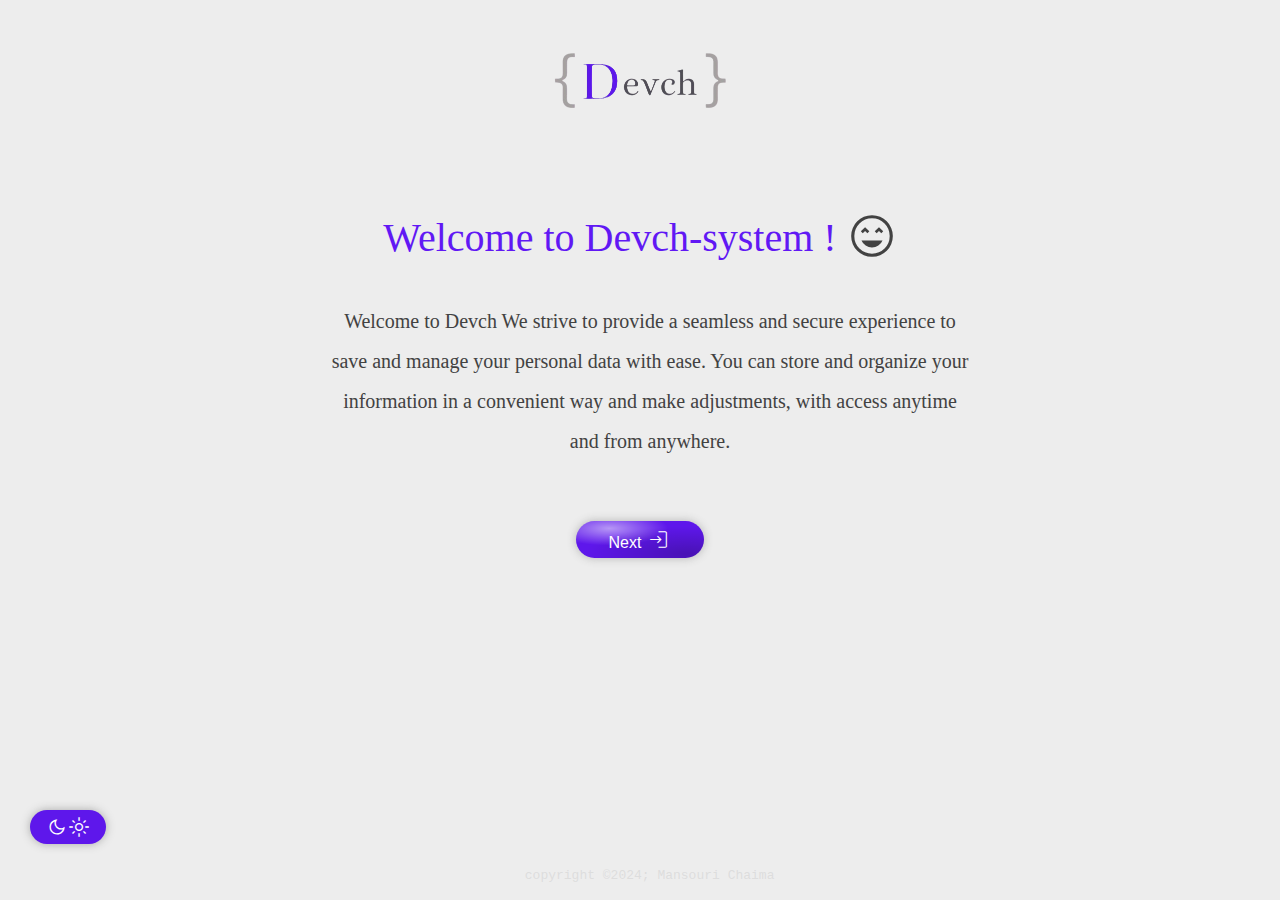
<file: Home.html>
<!DOCTYPE html>
<html lang="en">
<head>
    <meta charset="UTF-8">
    <meta name="viewport" content="width=device-width, initial-scale=1.0">
    <link rel="stylesheet" href="https://fonts.googleapis.com/css2?family=Material+Symbols+Outlined:opsz,wght,FILL,GRAD@20..48,100..700,0..1,-50..200" />
    <link rel="stylesheet" href="style.css">
    <link rel="Website icon"  type="png" href="img/link-removebg-preview.png">
    <title>Devch</title>
</head>
<body>
    <div class="home-global">
        <div class="home-head">
            <img src="img/___-removebg-preview.png" alt="">
        </div>
        <div class="home-menu">
            <h1>Welcome to Devch-system ! <span class="material-symbols-outlined">sentiment_very_satisfied</span></h1>
            <p>Welcome to Devch We strive to provide a seamless and secure experience to save and manage your personal data with ease. You can store and organize your information in a convenient way and make adjustments,  with access anytime and from anywhere.</p>
            <button><a href="login.html">Next<span class="material-symbols-outlined">login</span></a></button>
        </div>
        <div class="mode-dark dark-home" id="mode-toggle">
            <span class="material-symbols-outlined dark" onclick="toggleDarkMode()">dark_mode</span>
            <span class="material-symbols-outlined light" onclick="toggleDarkMode()">light_mode</span>
          </div>
          <div class="Admin">
          <p>copyright &copy;2024; Mansouri Chaima</span></p>
          </div>
        </div>
    
    <script src="js.js"></script>
</body>
</html>
</file>
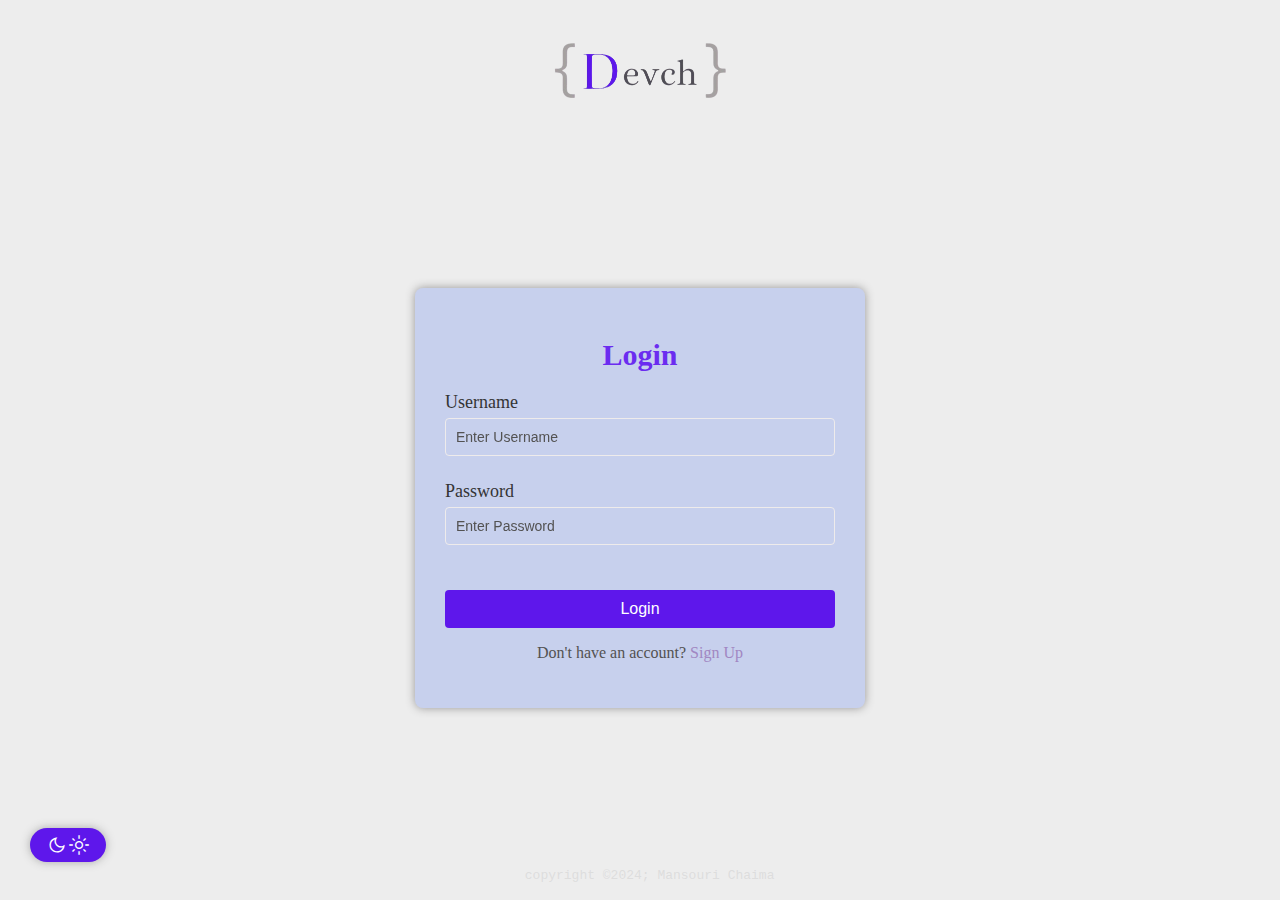
<file: login.html>
<!DOCTYPE html>
<html lang="en">
<head>
    <meta charset="UTF-8">
    <meta name="viewport" content="width=device-width, initial-scale=1.0">
    <link rel="stylesheet" href="https://fonts.googleapis.com/css2?family=Material+Symbols+Outlined:opsz,wght,FILL,GRAD@20..48,100..700,0..1,-50..200" />
    <link rel="stylesheet" href="style.css">
    <link rel="Website icon"  type="png" href="img/link-removebg-preview.png">
    <title>Devch</title>
</head>
<body>
    <div class="login-global">
        <div class="login-head">
            <img src="img/___-removebg-preview.png" alt="">
        </div>
        <div class="login-container">
            <div class="login-menu">
                <!-- Login Form -->
                <div id="login-form" class="form-container">
                    <h1>Login</h1>
                    <form action="">
                        <div class="form-login">
                            <label for="login-username">Username</label>
                            <input type="text" id="login-username" placeholder="Enter Username">
                        </div>
                        <div class="form-login">
                            <label for="login-password">Password</label>
                            <input type="password" id="login-password" placeholder="Enter Password">
                        </div>
                        <div class="form-login">
                            <button type="submit" id="login-submit"><a href="index.html">Login</a></button>
                        </div>
                    </form>
                    <p>Don't have an account? <a href="#" id="show-signup">Sign Up</a></p>
                </div>

                <!-- Sign Up Form -->
                <div id="signup-form" class="form-container hidden">
                    <h1>Sign Up</h1>
                    <form action="">
                        <div class="form-login">
                            <label for="signup-username">Username</label>
                            <input type="text" id="signup-username" placeholder="Enter Username">
                        </div>
                        <div class="form-login">
                            <label for="signup-email">Email</label>
                            <input type="email" id="signup-email" placeholder="Enter Email">
                        </div>
                        <div class="form-login">
                            <label for="signup-password">Password</label>
                            <input type="password" id="signup-password" placeholder="Enter Password">
                        </div>
                        <div class="form-login">
                            <button type="submit" id="signup-submit"><a href="index.html">Sign Up</a></button>
                        </div>
                    </form>
                    <p>Already have an account? <a href="#" id="show-login">Login</a></p>
                </div>
            </div>
        </div>
        <div class="mode-dark dark-login" id="mode-toggle">
            <span class="material-symbols-outlined dark" onclick="toggleDarkMode()">dark_mode</span>
            <span class="material-symbols-outlined light" onclick="toggleDarkMode()">light_mode</span>
          </div>
          <div class="Admin">
            <p>copyright &copy;2024; Mansouri Chaima</span></p>
            </div>
    </div>
    <script src="js.js"></script>
</body>
</html>
</file>
<file: style.css>
body{
    margin: 0;
    padding: 0;
}
a{
    text-decoration: none;
    color: black;
}
li{
    list-style: none;
}
.global{
    display: flex;
}

/* left */
.left{
   width: 16%;
   height: 100vh;
   border-radius: 0PX 20PX 20PX 0PX;
   background-color: rgb(231, 231, 231);
}
.logo{
    padding-left: 30PX;
    padding-top: 29PX;
    padding-bottom: 30PX;
}
.logo img{
    width: 150PX;
}
.left li{
    margin-bottom: 20PX;
}
.left .material-symbols-outlined{
    vertical-align: bottom;
    padding-right: 10PX;
}
.left a{
    color:#353436;
}
.left a:hover {
    color: #5E17EB;
}
.left .active {
    color: #5E17EB;
}
.main_menu{
    display: flex;
    flex-direction: column;
   justify-content: space-between;
   height: 80vh;
}
.mode-dark{
    background-color:#5E17EB;
    color: white;
    display: flex;
    justify-content: center;
    align-items: center;
    padding: 6PX;
    margin-left: 60PX;
    margin-right: 80PX;
    border-radius: 20PX;
}
.mode-dark span{
    color: white;
    font-size: 22PX;
    font-weight: 300;
    text-align: center;
    cursor: pointer;

}
.mode-dark .dark:hover{
    color: #130c21;
}
.mode-dark .light:hover{
    color: #a49eae;
}
/* right */
.right{
    width: 84%;
}
.header{
    display: flex;
    justify-content: space-between;
    border-bottom: 1PX solid rgb(237, 231, 231); 
    margin-bottom: 50PX;
    padding-left: 30PX;
    padding-right: 20PX;
    padding-bottom: 10PX;
}
.header h1{
    font-size: 22PX;
    color: #49474e;
    font-weight: 300;
    margin-top: 25PX;
    color: #5E17EB;
}
.search {
    background-color: white;
    border: 1px solid #ccc;
    border-radius: 20px;
    margin-top: 13px;
    width: 350px;
    display: flex;
    align-items: center;
}

.header .search input {
    border: none;
    outline: none;
    padding:0px 12px;
    width: 320px;
    border-radius: 20px 0 0 20px;
    font-size: 14px;
}

.header .search .material-symbols-outlined {
    color: rgb(128, 128, 128);
    font-size: 20px;
    vertical-align: middle;
}

.header .search button {
    border: none;
    outline: none;
    background-color: #f8f8f8;
    color: black;
    padding: 5px;
    border-radius: 0 20px 20px 0;
    cursor: pointer;
}

.header .search button:hover {
    background-color: #e8e8e8;
}
.header img{
    width: 35PX;
    height: 35PX;
    border-radius: 50%;
    margin-top: 16PX;
}
.head-item2{
    display: flex;
    align-items: center;
    gap: 20PX;
}

.main {
   padding-left: 30PX;
}
.main h1{
    font-size: 30PX;
    color: #eae5f6;
    font-weight: 500;
    margin-top: 25PX;
    text-align: center;
    color: #726f78;
}
.main table{
    width: 98%;
    border-collapse: collapse;
    text-align: center;
}

.main table th{
    padding: 10PX;
    background-color:rgb(228, 228, 228);
    color: #414043;
}
.main table td{
    padding: 10PX;
    border-bottom: 1PX solid #e8e8e8;
}

.main  table button{
    border: none;
    outline: none;
    cursor: pointer;
    background-color: white;
}
.main .edit{
    color:#5E17EB;
    font-size: 21PX;
}
.main .views{
    color:#07ef41;
    font-size: 21PX;
}
.main .delete{
    color: #EB1717;
    font-size: 21PX;
}

.main .edit:hover{
    color: #9030ea;
}
.main .delete:hover{
    color: #ff3d3d;
}
.main .views:hover{
    color: #505150;
}


.main table th:first-child{
    border-radius: 20PX 0PX 0PX 20PX;
}
.main table th:last-child{
    border-radius: 0PX 20PX 20PX 0PX;
}


/* code add */
.add-form{
    width: 80%; 
    margin-left: 20PX;
    margin-top: -10PX;
}
.add-form .form-item{
    margin-bottom: 15PX;
}
.first-form{
    display: grid;
    gap: 20PX;
    grid-template-columns: 50% 50%;
}
.last-form{
    display: grid;
    grid-template-columns: 104%;
}
.add-form label{
    display: block;
    margin-bottom: 10PX;
    font-size: 18PX;
    font-weight: 530;
    color: #303031;
}

.add-form input{
    width: 97%;
    padding: 10PX;
    outline: none;
    border: 1PX solid #ccc;
    border-radius: 5PX;
    margin-bottom: 10PX;
}
.add-form select{
    width: 100%;
    padding: 10PX;
    outline: none;
    border: 1PX solid #ccc;
    border-radius: 5PX;
    margin-bottom: 10PX;
}

.add-form button{
    width: 100%;
    padding: 10PX;
    outline: none;
    border: none;
    border-radius: 5PX;
    background-color: #5E17EB;
    color: white;
    cursor: pointer;
}

/* Dark mode  */
body.dark-mode {
    background-color:#1e152e;
    color: white;
}
body.dark-mode .left {
    background-color: #241b3966;
}
body.dark-mode .left a {
    color: white;
}
body.dark-mode .left a:hover {
    color: #5E17EB;
}
body.dark-mode .left .active {
    color: #5E17EB;
}
body.dark-mode .search   {
    background-color: #241b3966;
}
body.dark-mode .search input {
    color: white;
    background-color: #241b3966;
}
body.dark-mode .search .material-symbols-outlined {
    color: rgb(95, 94, 94);
}
body.dark-mode .search button {
    background-color: #442f7666;
}
body.dark-mode .search button:hover {
    background-color: #442f76;
}
body.dark-mode .main table th {
    background-color: #a7a2b4;
}
body.dark-mode .main table td button {
    background-color: #a7a2b4;
}

body.dark-mode label {
    color: white;
}
body.dark-mode .add-form input { 
    background-color: #78767d3e;
    color: white;
}
body.dark-mode .add-form select {
    background-color: #78767d3e;
    color: white;
}

body.dark-mode .main .views{
    color:#222623;
    font-size: 21PX;
}

body.dark-mode .view-form .form-groupe{
    background-color: #78767d3e;
    color: white;
    padding: 6PX;
    border-radius: 5PX;
    display: grid;
    gap: 20PX;
    grid-template-columns: 1fr 1fr 1fr;

}

body.dark-mode .view-form .form-groupe label{
    color: white;
    font-size: 20PX;
    font-weight: 500;
    text-align: left;
    vertical-align: bottom;
    padding-top: 10PX;
}

body.dark-mode .view-form .form-groupe span{
    padding: 10PX;
    outline: none;
    border-left: 1PX solid #ccc;
    font-size: 20PX;
    color: #9f9ea2;
}
body.dark-mode .home-global{
    display: flex;
    flex-direction: column;
    height: 100vh;
    text-align: center;
    background-color: #e4e4e4;
    background-color:#1e152e;
 }
 
 body.dark-mode .home-global .home-menu h1{
     font-size: 40PX;
     color: #eae5f6;
     font-weight: 500;
     margin-top: 25PX;
     text-align: center;
     color: #6118f4;
     margin-bottom: 40PX;
     text-shadow:#5c5c5c 0 0PX 6PX;
 }
 body.dark-mode .home-global .home-menu h1 span{
     font-size: 50PX;
     vertical-align: bottom;
     color: rgb(186, 181, 181);
 }
 body.dark-mode .home-global .home-menu p{
     width: 50%;
     font-size: 16PX;
     font-weight: 500;
     margin-top: 25PX;
     text-align: center;
     color: rgb(214, 210, 210);
     position: relative;
     left: 330PX;
     line-height: 40PX;
     margin-bottom: 40PX;
 }
 body.dark-mode .home-global .home-menu button{
     background-image: radial-gradient(93% 87% at 87% 89%, rgba(0, 0, 0, 0.23) 0%, transparent 86.18%), radial-gradient(66% 66% at 26% 20%, rgba(255, 255, 255, 0.55) 0%, rgba(255, 255, 255, 0) 69.79%, rgba(255, 255, 255, 0) 100%);
     box-shadow: inset -3px -3px 9px rgba(255, 255, 255, 0.25), inset 0px 3px 9px rgba(255, 255, 255, 0.3), inset 0px 1px 1px rgba(255, 255, 255, 0.6), inset 0px -8px 36px rgba(0, 0, 0, 0.3), inset 0px 1px 5px rgba(255, 255, 255, 0.6), 2px 19px 31px rgba(0, 0, 0, 0.2);
     width: 10%;
     padding: 6PX;
     outline: none;
     border: none;
     border-radius: 20PX;
     background-color: #5E17EB;
     cursor: pointer;
     box-shadow:#5c5c5c 0 0PX 10PX;
     margin-top: 20PX;
    
 }
 body.dark-mode .home-global .home-menu button a{
     color: white;
     font-size: 16PX;
     font-weight: 10;  
     margin-bottom: 100PX;
 }
 body.dark-mode .home-global .home-menu button span{
     color: white;
     font-size: 25PX;
     font-weight: 200;
     text-align: center;
     vertical-align: bottom;
     padding-left: 5PX;
 }
 
 body.dark-mode .form-container {
    background-color: #ffffff2e;
    backdrop-filter: blur(10px);
    padding: 30px;
    border-radius: 8px;
    box-shadow: 0 4px 8px rgba(0, 0, 0, 0.1);
    width: 390px;
    text-align: center;
    box-shadow: #979696 0 0px 10px;
}

body.dark-mode .login-global {
    display: flex;
    flex-direction: column;
    text-align: center;
    background-color:#1e152e; 
    height: 100vh;
}
body.dark-mode .form-container p {
    color: #8b8b8b;
}
body.dark-mode .form-container p a{
    color: #a187c2;
}
body.dark-mode .login-head img {
    margin-top: 20px;
    width: 14%;
    padding: 20px;
    margin-bottom: 50PX;
}

body.dark-mode .login-container {
    display: flex;
    justify-content: center;
    align-items: center;
    height: 100%;
    margin-top: -80PX;
}

body.dark-mode .form-container h1 {
    margin-bottom: 20px;
    font-size: 30px;
    color: #6b2cf0;
}

body.dark-mode .form-login {
    margin-bottom: 15px;
    text-align: left;
}

body.dark-mode .form-login label {
    display: block;
    margin-bottom: 5px;
    font-size: 18px;
    font-weight: smaller;
    color: #ffffff;
}

body.dark-mode .form-login input {
    width: 100%;
    padding: 10px;
    border: 1px solid #eeebeb;
    border-radius: 4px;
    font-size: 14px;
    box-sizing: border-box;
    background-color: #ffffff00;
    backdrop-filter: blur(10px);
    color: #ffffff;
    margin-bottom: 10px;
    outline: none;
}
body.dark-mode .form-login input::placeholder{
    color: #ab9c9c;
}
body.dark-mode .form-login button {
    margin-top: 20px;
    width: 100%;
    padding: 10px;
    background-color: #5e17eb;
    color: #fff;
    border: none;
    border-radius: 4px;
    font-size: 16px;
    cursor: pointer;
}
body.dark-mode .form-login button a {
    color: #fff;
}

body.dark-mode .form-login button:hover {
    background-color: #773bf0;
}


/* code views */
.view-form{
    width: 70%;
    margin-left: 50PX;;
}
.view-form form{
    display: grid;
    gap: 20PX;
}
.view-form .form-groupe{
    padding: 6PX;
    border-radius: 5PX;
    display: grid;
    gap: 20PX;
    grid-template-columns: 1fr 1fr 1fr;
}

.view-form .form-groupe{
    background-color: #e5e4e7;
}
.view-form .form-groupe label{
    color: #2f2e32;
    font-size: 20PX;
    font-weight: 500;
    text-align: left;
    vertical-align: bottom;
    padding-top: 10PX;
}
.view-form .form-groupe span{
    padding: 10PX;
    outline: none;
    border-left: 1PX solid #ccc;
    font-size: 20PX;
    color: #5e5050;
}

/* Home */
.home-global{
   display: flex;
   flex-direction: column;
   height: 100vh;
   text-align: center;
   background-color: #ededed;
}
.home-global .home-head img{
    margin-top: 30PX;
    margin-bottom: 50PX;
    width: 14%;
    padding: 20px;
}
.home-global .home-menu h1{
    font-size: 40PX;
    color: #eae5f6;
    font-weight: 500;
    margin-top: 25PX;
    text-align: center;
    color: #6118f4;
    margin-bottom: 40PX;
    
}
 .home-global .home-menu h1 span{
    font-size: 50PX;
    vertical-align: bottom;
    color: rgb(66, 66, 66);
}
.home-global .home-menu p{
    width: 50%;
    font-size: 20PX;
    font-weight: 500;
    margin-top: 25PX;
    text-align: center;
    color: rgb(66, 66, 66);
    position: relative;
    left: 330PX;
    line-height: 40PX;
    margin-bottom: 40PX;
}
.home-global .home-menu button{
    background-image: radial-gradient(93% 87% at 87% 89%, rgba(0, 0, 0, 0.23) 0%, transparent 86.18%), radial-gradient(66% 66% at 26% 20%, rgba(255, 255, 255, 0.55) 0%, rgba(255, 255, 255, 0) 69.79%, rgba(255, 255, 255, 0) 100%);
    box-shadow: inset -3px -3px 9px rgb(255, 255, 255), inset 0px 3px 9px rgba(255, 255, 255, 0.3), inset 0px 1px 1px rgba(255, 255, 255, 0.6), inset 0px -8px 36px rgba(0, 0, 0, 0.3), inset 0px 1px 5px rgba(255, 255, 255, 0.6), 2px 19px 31px rgba(0, 0, 0, 0.2);
    width: 10%;
    padding: 6PX;
    outline: none;
    border: none;
    border-radius: 20PX;
    background-color: #5E17EB;
    cursor: pointer;
    box-shadow:#b4b4b4 0 0PX 10PX;
    margin-top: 20PX;
   
}
.home-global .home-menu button a{
    color: rgb(255, 255, 255);
    font-size: 16PX;
    font-weight: 10;  
    margin-bottom: 100PX;

}
.home-global .home-menu button span{
    color: white;
    font-size: 25PX;
    font-weight: 200;
    text-align: center;
    vertical-align: bottom;
    padding-left: 5PX;
}
.dark-home{
    width: 5%;
    position: absolute;
    top: 90%;
    left: -30PX;
    box-shadow:#a9a9a9 0 0PX 10PX;
}

/* code login */

.login-global {
    display: flex;
    flex-direction: column;
    text-align: center;
    background-color: #ededed;
    height: 100vh;
}
.form-container p {
    color: #535252;
}
.form-container p a{
    color: #a187c2;
}
.login-head img {
    margin-top: 20px;
    width: 14%;
    padding: 20px;
    margin-bottom: 50PX;
}

.login-container {
    display: flex;
    justify-content: center;
    align-items: center;
    height: 100%;
    margin-top: -80PX;
}

.form-container {
    background: #0c42f02b ;
    padding: 30px;
    border-radius: 8px;
    box-shadow: 0 4px 8px rgba(0, 0, 0, 0.1);
    width: 390px;
    text-align: center;
    box-shadow: #979696 0 0px 10px;
}

.form-container h1 {
    margin-bottom: 20px;
    font-size: 30px;
    color: #6b2cf0;
}

.form-login {
    margin-bottom: 15px;
    text-align: left;
}

.form-login label {
    display: block;
    margin-bottom: 5px;
    font-size: 18px;
    font-weight: smaller;
    color: #343434;
}
.form-login input {
    width: 100%;
    padding: 10px;
    border: 1px solid #eeebeb;
    border-radius: 4px;
    font-size: 14px;
    box-sizing: border-box;
    background-color: #ffffff00;
    backdrop-filter: blur(10px);
    color: #494949;
    margin-bottom: 10px;
    outline: none;
}
.form-login input::placeholder{
    color: #535252;
}
 .form-login button {
    margin-top: 20px;
    width: 100%;
    padding: 10px;
    background-color: #5e17eb;
    color: #fff;
    border: none;
    border-radius: 4px;
    font-size: 16px;
    cursor: pointer;
}
 .form-login button a {
    color: #fff;
}

 .form-login button:hover {
    background-color: #773bf0;
}

.hidden {
    display: none;
}
.dark-login{
    width: 5%;
    position: absolute;
    top: 92%;
    left: -30PX;
    box-shadow:#a9a9a9 0 0PX 10PX;
}
.Admin{
  position: absolute;
  top: 95%;
  left: 41%;
  color: #c9c9ca74;
  font-family: 'Courier New', Courier, monospace;
}
.Admin p{
    font-size: 13PX;
}
</file>
